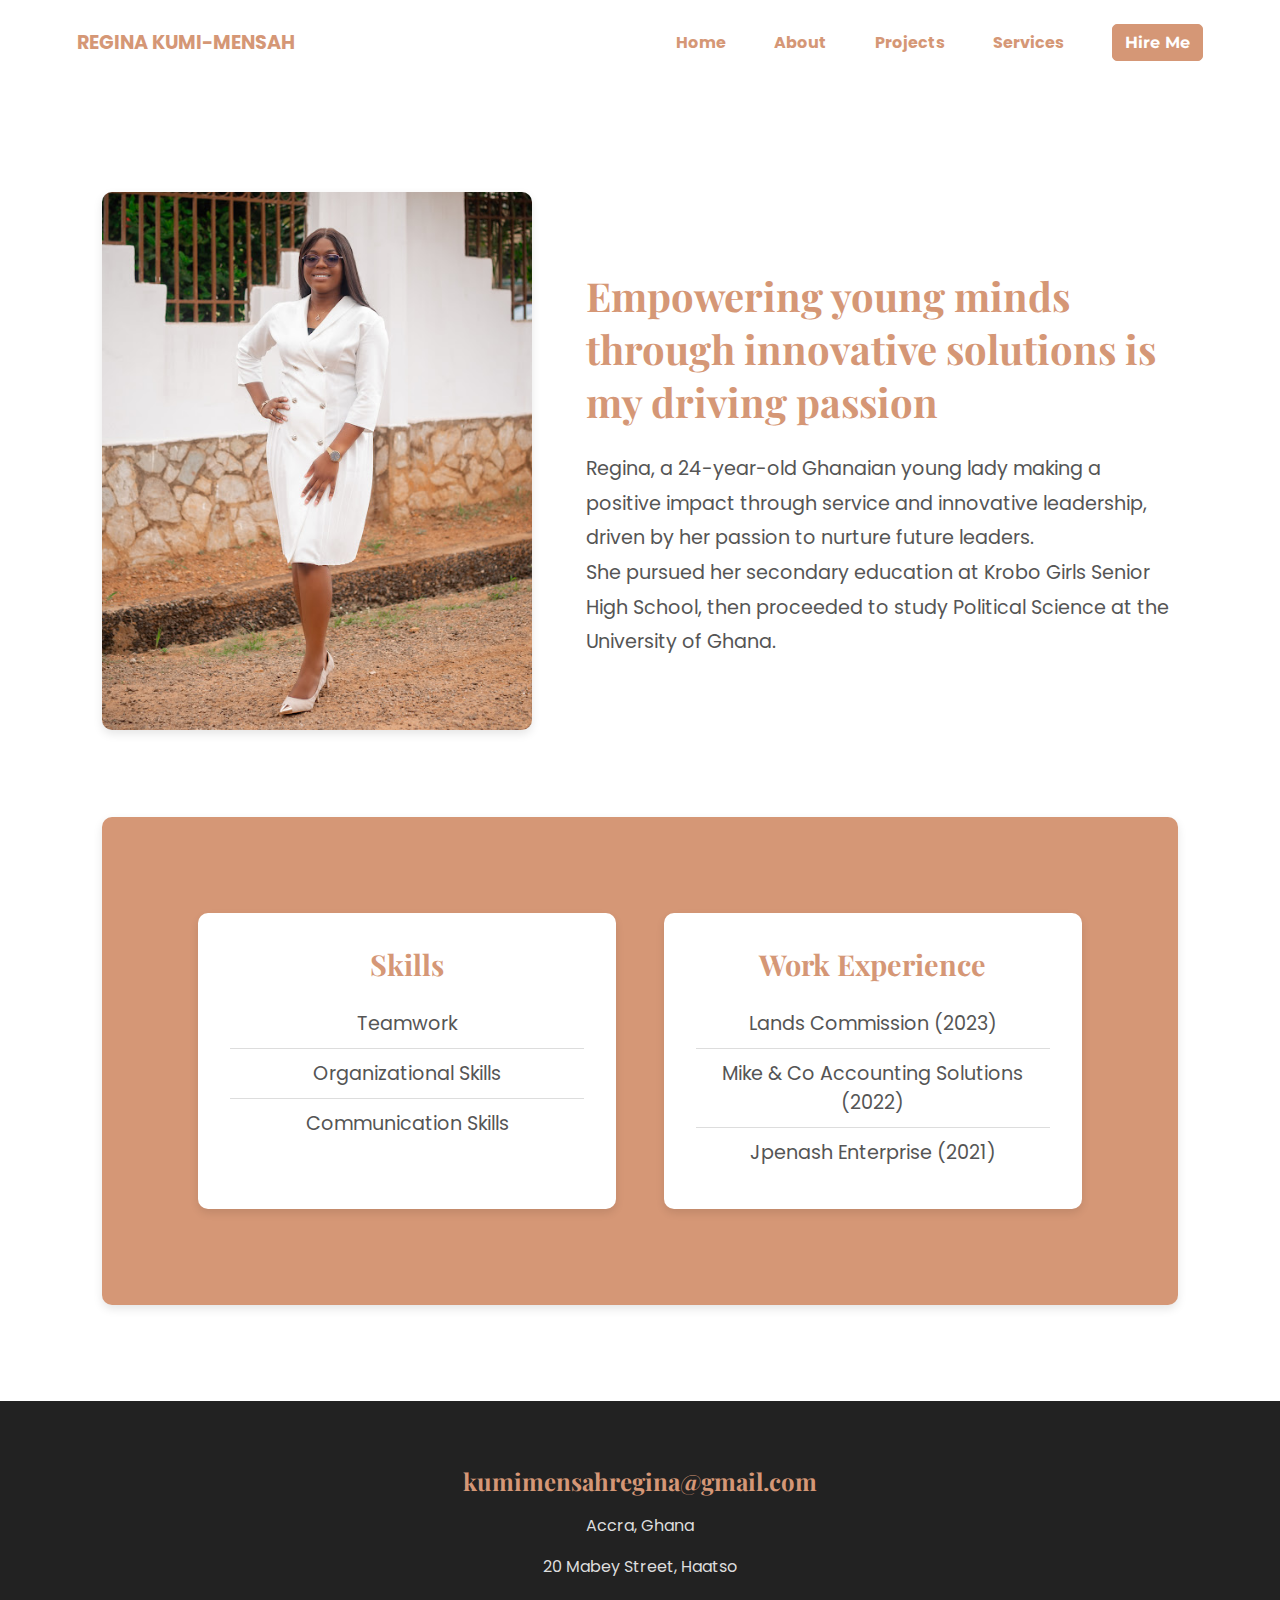
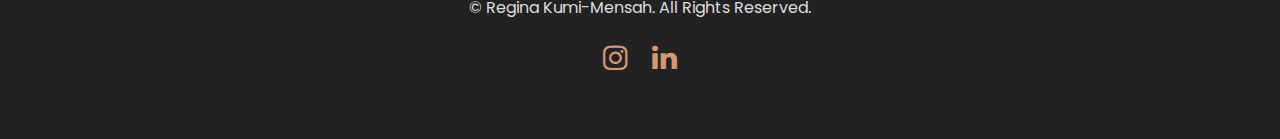
<file: about-me.html>
<!DOCTYPE html>
<html lang="en">

<head>
    <meta charset="UTF-8">
    <meta name="viewport" content="width=device-width, initial-scale=1.0">
    <title>Regina Kumi-Mensah | About Me</title>
    <link rel="stylesheet" href="https://cdnjs.cloudflare.com/ajax/libs/font-awesome/4.7.0/css/font-awesome.min.css" />
    <link rel="stylesheet" href="./styles.css" />
</head>

<body>
    <!-- Navigation -->
    <nav>
        <a href="/" class="logo">Regina Kumi-Mensah</a>
        <ul class="list-items">
            <li><a href="/">Home</a></li>
            <li><a href="./about-me.html">About</a></li>
            <li><a href="./projects.html">Projects</a></li>
            <li><a href="./services.html">Services</a></li>
            <a href="./contact.html" class="primary">Hire Me</a>
        </ul>
    </nav>

    <!-- About Me Section -->
    <section class="big-div">
        <!-- Image -->
        <div class="image-div">
            <img src="./images/Reggie2.png" alt="photo of Regina">
        </div>

        <!-- Intro Text -->
        <div class="image-text">
            <h1>Empowering young minds through innovative solutions is my driving passion</h1>
            <p>Regina, a 24-year-old Ghanaian young lady making a positive impact through service and innovative leadership, driven by her passion to nurture future leaders.</p>
            <p>She pursued her secondary education at Krobo Girls Senior High School, then proceeded to study Political Science at the University of Ghana.</p>
        </div>

        <div class="competency">
            <!-- Skills -->
            <div class="skills-section">
                <h2>Skills</h2>
                <ul>
                    <li>Teamwork</li>
                    <li>Organizational Skills</li>
                    <li>Communication Skills</li>
                </ul>
            </div>
        
            <!-- Work Experience -->
            <div class="work-experience">
                <h2>Work Experience</h2>
                <ul>
                    <li>Lands Commission (2023)</li>
                    <li>Mike & Co Accounting Solutions (2022)</li>
                    <li>Jpenash Enterprise (2021)</li>
                </ul>
            </div>
        </div>
        
    </section>

    <!-- Footer -->
    <footer>
        <h1>kumimensahregina@gmail.com</h1>
        <p>Accra, Ghana</p>
        <p>20 Mabey Street, Haatso</p>
        <p>&copy; Regina Kumi-Mensah. All Rights Reserved.</p>
        <div class="social-icons">
            <i class="fa fa-instagram" aria-hidden="true"></i>
            <i class="fa fa-linkedin" aria-hidden="true"></i>
        </div>
    </footer>

    <!-- Navbar Scroll Effect -->
    <script>
        window.addEventListener('scroll', function () {
            const navbar = document.querySelector('nav');
            if (window.scrollY > 50) {
                navbar.classList.add('scrolled');
            } else {
                navbar.classList.remove('scrolled');
            }
        });
    </script>
</body>

</html>
</file>
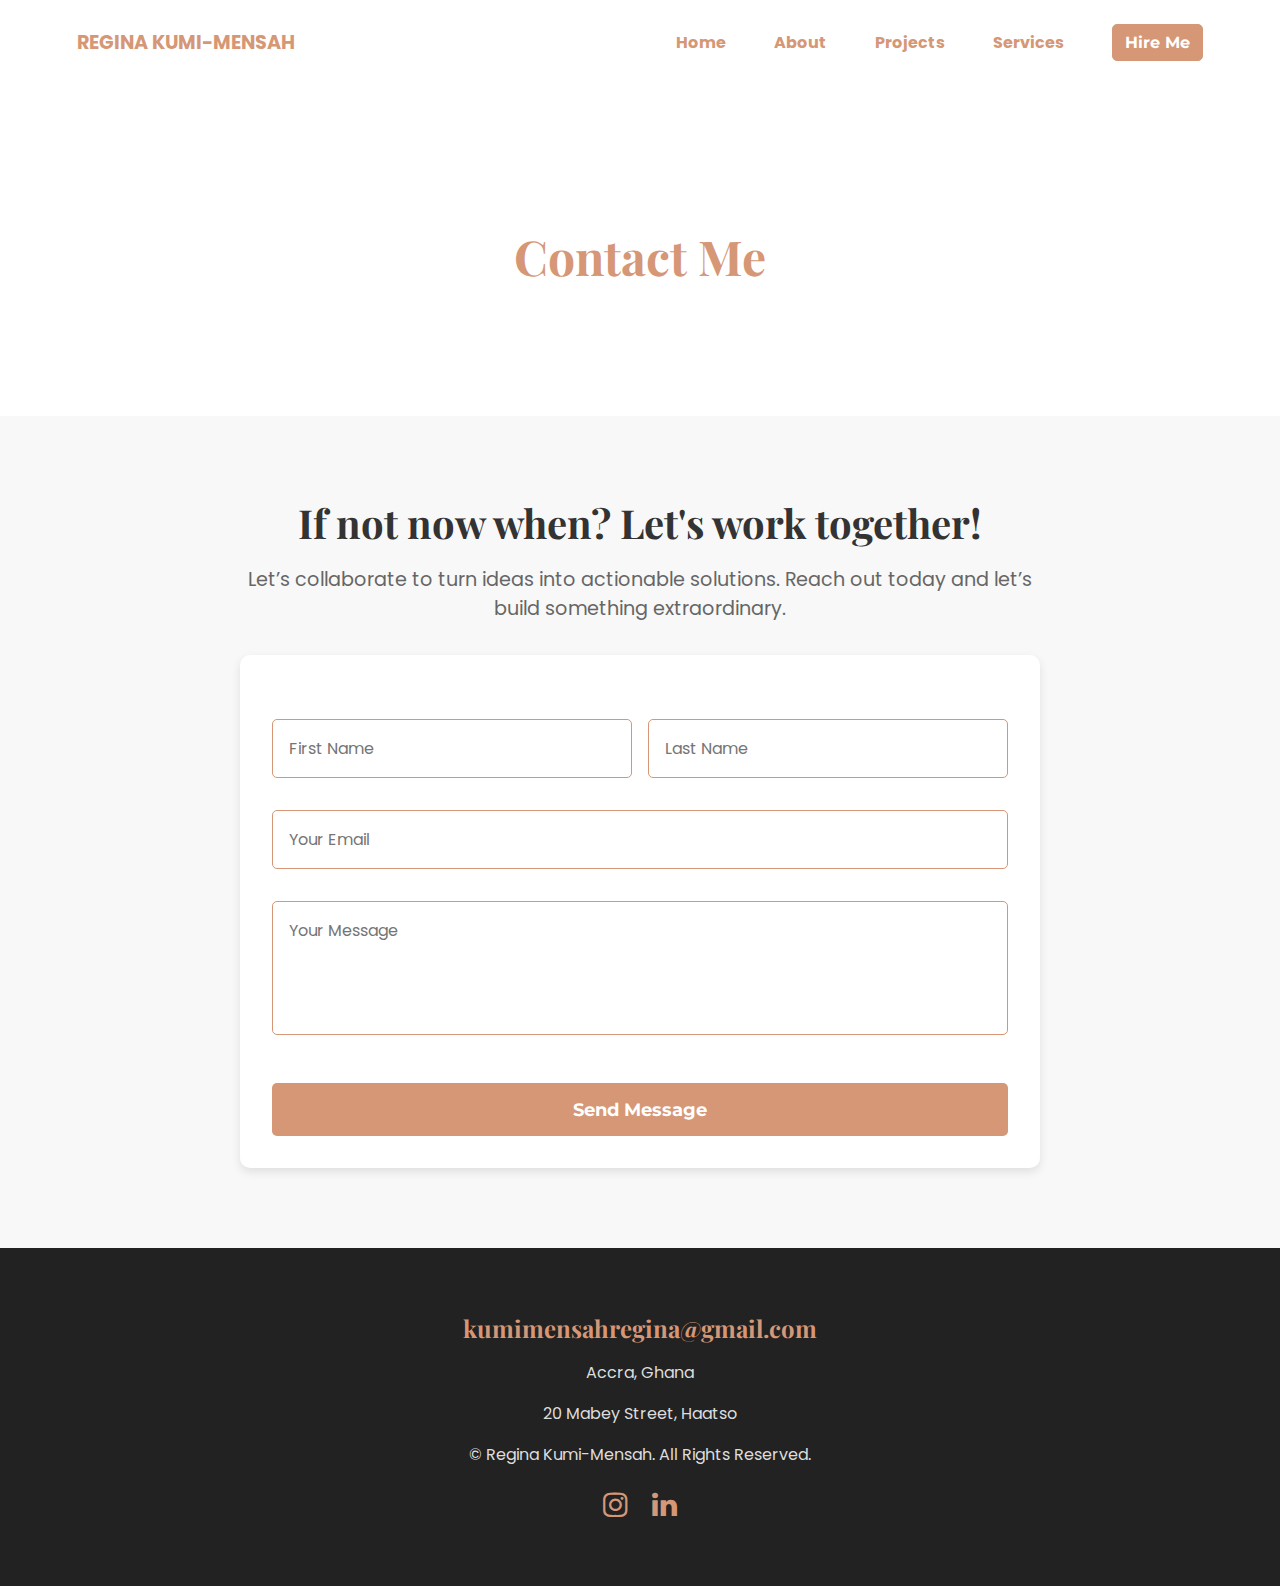
<file: contact.html>
<!DOCTYPE html>
<html lang="en">

<head>
    <meta charset="UTF-8">
    <meta name="viewport" content="width=device-width, initial-scale=1.0">
    <title>Regina Kumi-Mensah | About Me</title>
    <link rel="stylesheet" href="https://cdnjs.cloudflare.com/ajax/libs/font-awesome/4.7.0/css/font-awesome.min.css" />
    <link rel="stylesheet" href="./styles.css" />
</head>

<body>
    <!-- Navigation -->
    <nav>
        <a href="/" class="logo">Regina Kumi-Mensah</a>
        <ul class="list-items">
            <li><a href="/">Home</a></li>
            <li><a href="./about-me.html">About</a></li>
            <li><a href="./projects.html">Projects</a></li>
            <li><a href="./services.html">Services</a></li>
            <a href="./contact.html" class="primary">Hire Me</a>
        </ul>
    </nav>

    <header>
        <h1>Contact Me</h1>
    </header>

    <section class="fifth-section map">
        <div class="container">
            <div class="contact-text">
                <h1>If not now when? Let's work together!</h1>
                <p>Let’s collaborate to turn ideas into actionable solutions. Reach out today and let’s build something
                    extraordinary.</p>
            </div>
            <div class="contact-form">
                <form action="">
                    <div class="input-group">
                        <input type="text" id="fname" name="fname" placeholder="First Name" required>
                        <input type="text" id="lname" name="lname" placeholder="Last Name" required>
                    </div>
                    <input type="email" id="email" name="email" placeholder="Your Email" required>
                    <textarea id="message" name="message" rows="4" placeholder="Your Message" required></textarea>
                    <button type="submit" class="primary">Send Message</button>
                </form>
            </div>
        </div>
    </section>

    <footer>
        <h1>kumimensahregina@gmail.com</h1>
        <p>Accra, Ghana</p>
        <p>20 Mabey Street, Haatso</p>
        <p>&copy; Regina Kumi-Mensah. All Rights Reserved.</p>
        <div class="social-icons">
            <i class="fa fa-instagram" aria-hidden="true"></i>
            <i class="fa fa-linkedin" aria-hidden="true"></i>
        </div>
    </footer>

    <!-- Navbar Scroll Effect -->
    <script>
        window.addEventListener('scroll', function () {
            const navbar = document.querySelector('nav');
            if (window.scrollY > 50) {
                navbar.classList.add('scrolled');
            } else {
                navbar.classList.remove('scrolled');
            }
        });
    </script>
</body>

</html>
</file>
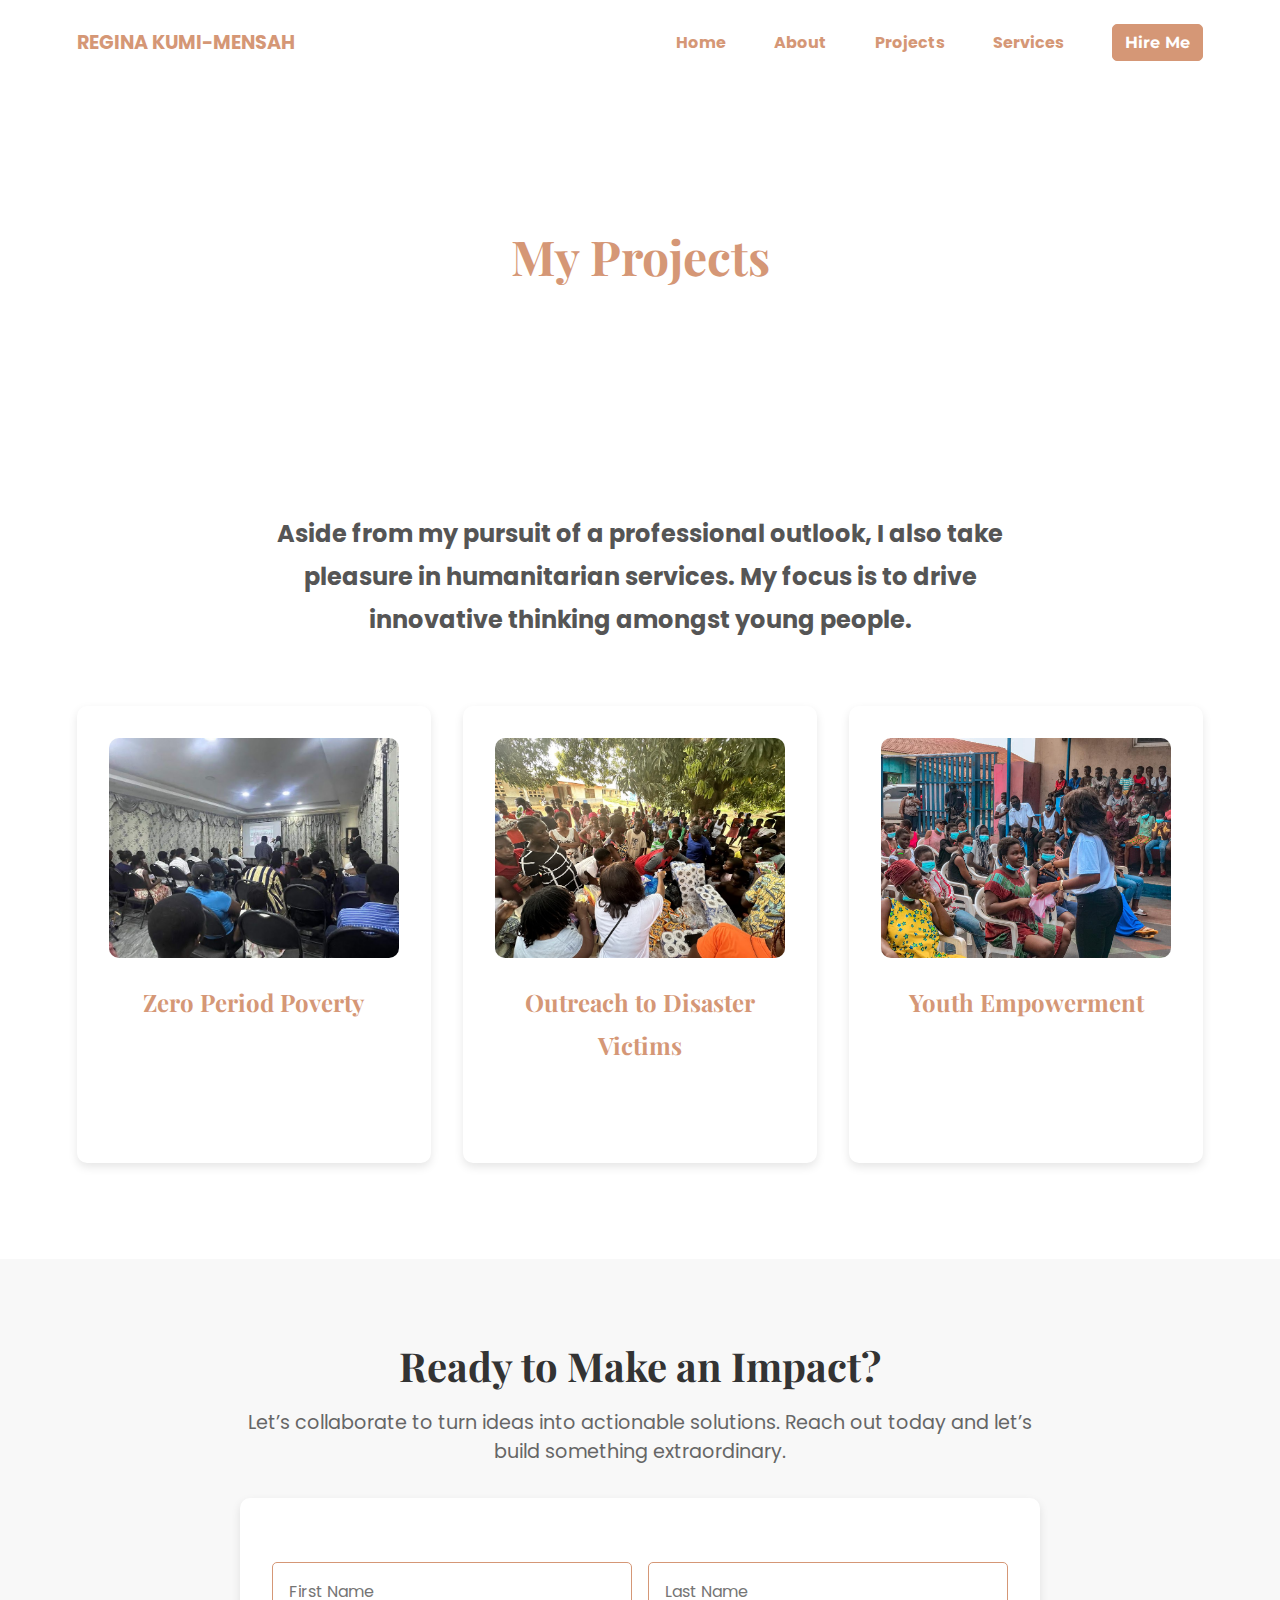
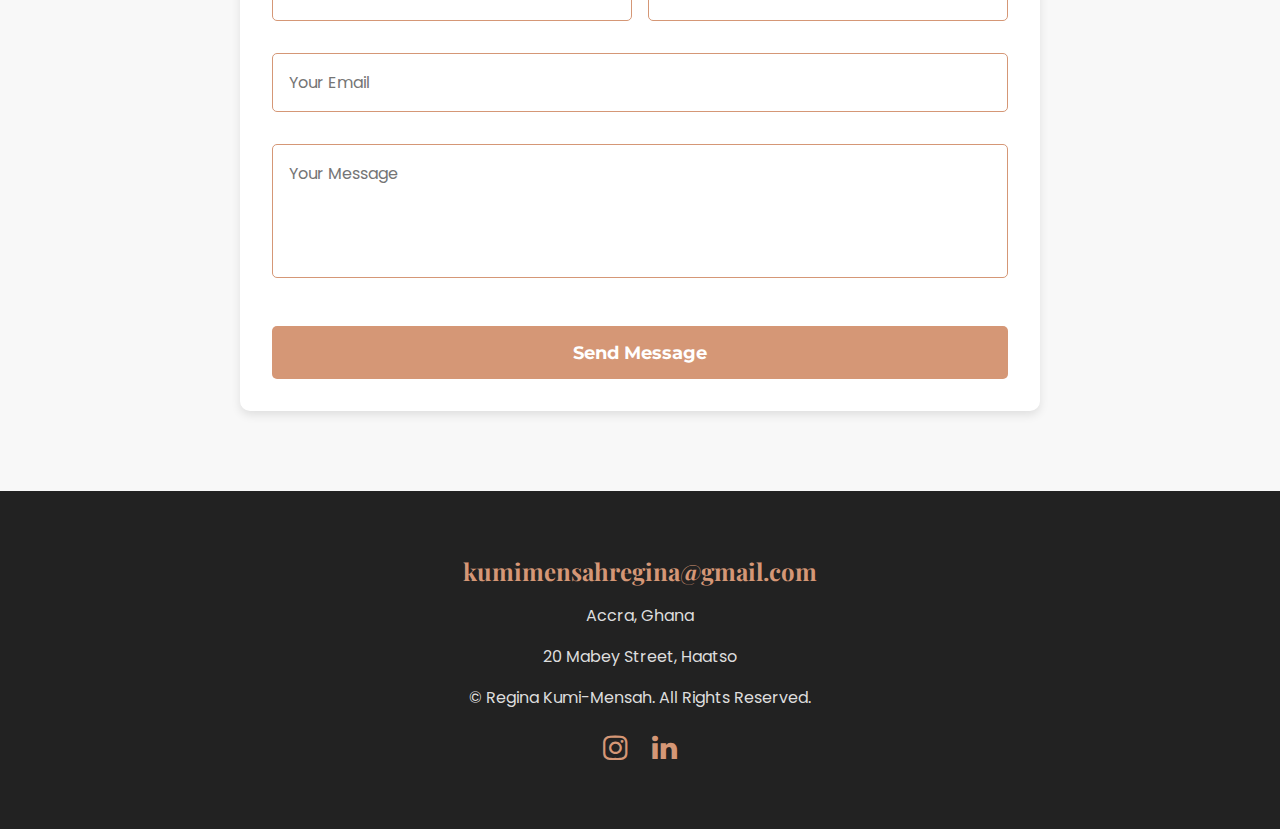
<file: projects.html>
<!DOCTYPE html>
<html lang="en">

<head>
    <meta charset="UTF-8">
    <meta name="viewport" content="width=device-width, initial-scale=1.0">
    <title>Regina Kumi-Mensah | About Me</title>
    <link rel="stylesheet" href="https://cdnjs.cloudflare.com/ajax/libs/font-awesome/4.7.0/css/font-awesome.min.css" />
    <link rel="stylesheet" href="./styles.css" />
</head>

<body>
    <!-- Navigation -->
    <nav>
        <a href="/" class="logo">Regina Kumi-Mensah</a>
        <ul class="list-items">
            <li><a href="/">Home</a></li>
            <li><a href="./about-me.html">About</a></li>
            <li><a href="./projects.html">Projects</a></li>
            <li><a href="./services.html">Services</a></li>
            <a href="./contact.html" class="primary">Hire Me</a>
        </ul>
    </nav>

    <header>
        <h1>My Projects</h1>
    </header>

    <section class="project-section">
        <h2>
            Aside from my pursuit of a professional outlook, I also take pleasure in humanitarian services.
            My focus is to drive innovative thinking amongst young people.
        </h2>

        <div class="bigger-project-div">
            <!-- Project 1 -->
            <div class="project">
                <img src="./images/zp.png" alt="Zero Period Poverty Project">
                <h2>Zero Period Poverty</h2>
            </div>

            <!-- Project 2 -->
            <div class="project">
                <img src="./images/outreach.png" alt="Outreach to Disaster Project">
                <h2>Outreach to Disaster Victims</h2>
            </div>

            <!-- Project 3 -->
            <div class="project">
                <img src="./images/youth.jpg" alt="Youth Empowerment Project">
                <h2>Youth Empowerment</h2>
            </div>
        </div>
    </section>

    <section class="fifth-section">
        <div class="container">
            <div class="contact-text">
                <h1>Ready to Make an Impact?</h1>
                <p>Let’s collaborate to turn ideas into actionable solutions. Reach out today and let’s build something
                    extraordinary.</p>
            </div>
            <div class="contact-form">
                <form action="">
                    <div class="input-group">
                        <input type="text" id="fname" name="fname" placeholder="First Name" required>
                        <input type="text" id="lname" name="lname" placeholder="Last Name" required>
                    </div>
                    <input type="email" id="email" name="email" placeholder="Your Email" required>
                    <textarea id="message" name="message" rows="4" placeholder="Your Message" required></textarea>
                    <button type="submit" class="primary">Send Message</button>
                </form>
            </div>
        </div>
    </section>

    <footer>
        <h1>kumimensahregina@gmail.com</h1>
        <p>Accra, Ghana</p>
        <p>20 Mabey Street, Haatso</p>
        <p>&copy; Regina Kumi-Mensah. All Rights Reserved.</p>
        <div class="social-icons">
            <i class="fa fa-instagram" aria-hidden="true"></i>
            <i class="fa fa-linkedin" aria-hidden="true"></i>
        </div>
    </footer>

    <!-- Navbar Scroll Effect -->
    <script>
        window.addEventListener('scroll', function () {
            const navbar = document.querySelector('nav');
            if (window.scrollY > 50) {
                navbar.classList.add('scrolled');
            } else {
                navbar.classList.remove('scrolled');
            }
        });
    </script>
</body>

</html>
</file>
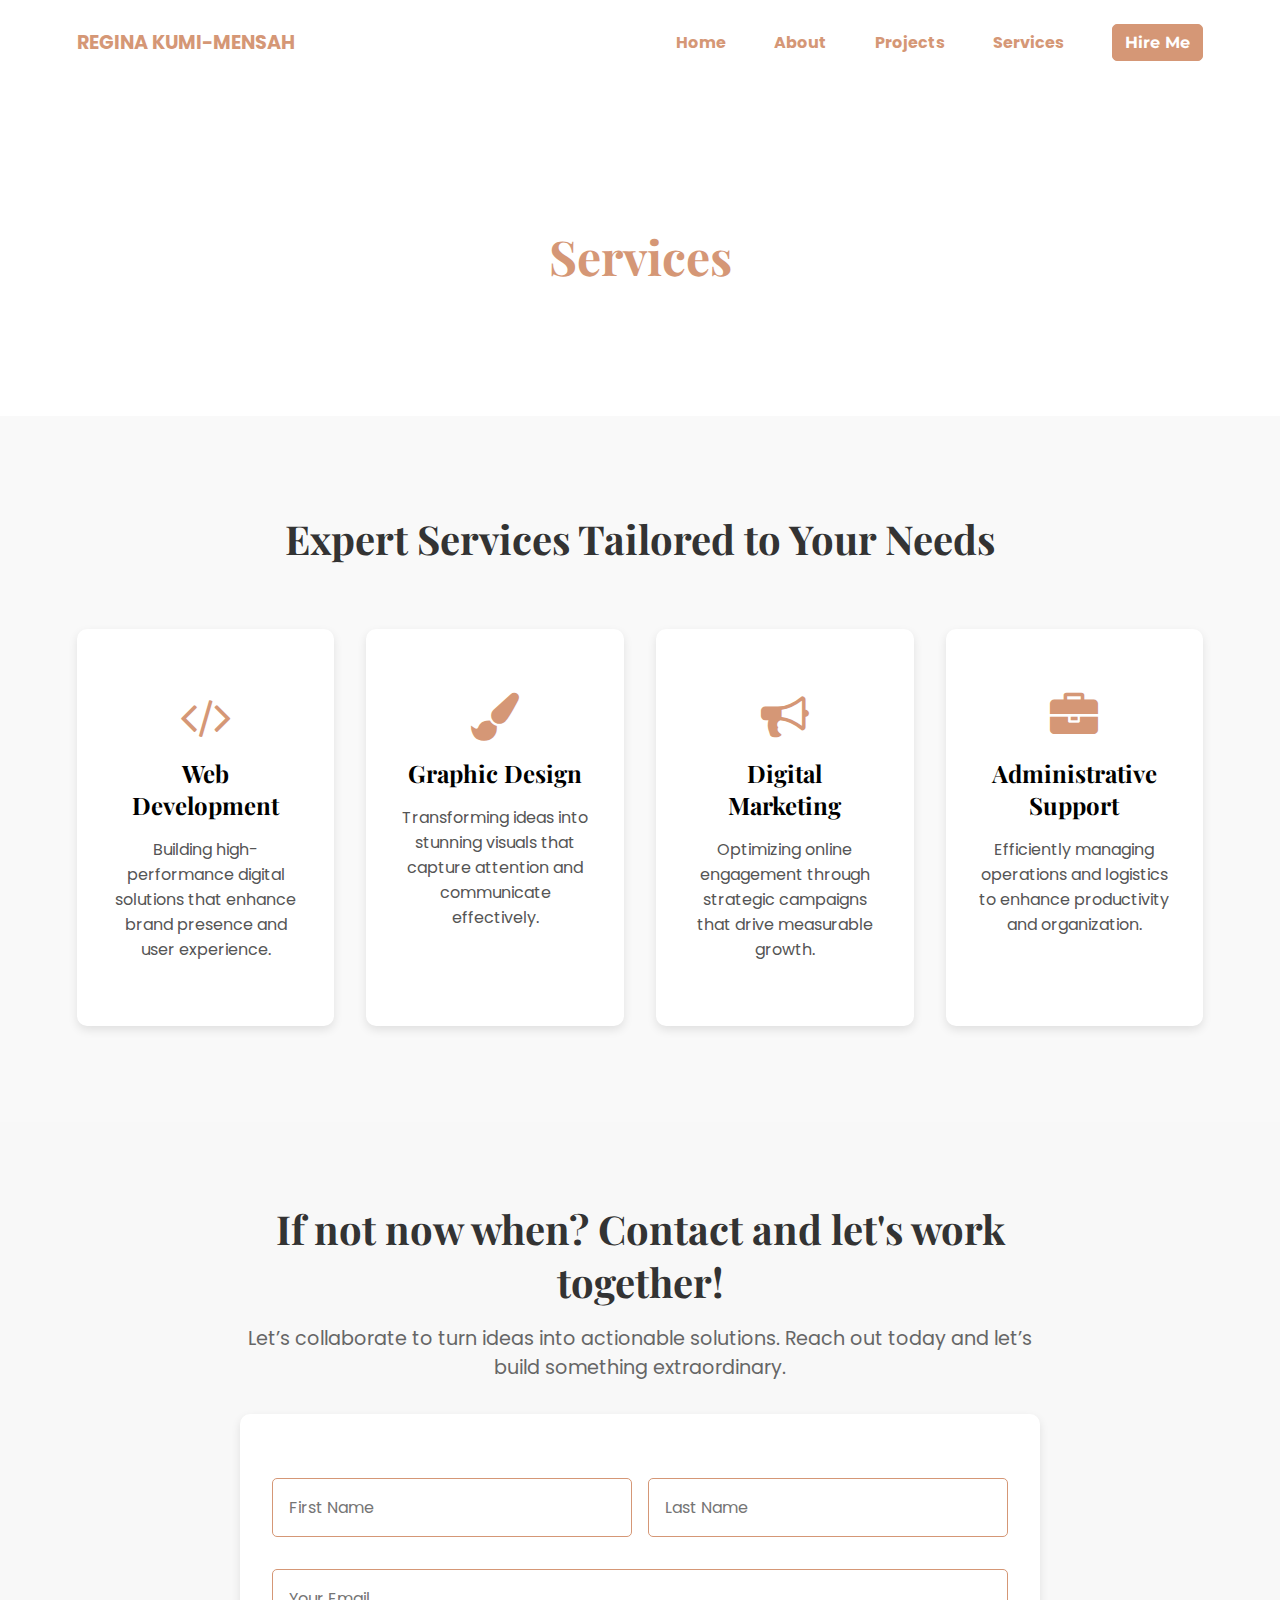
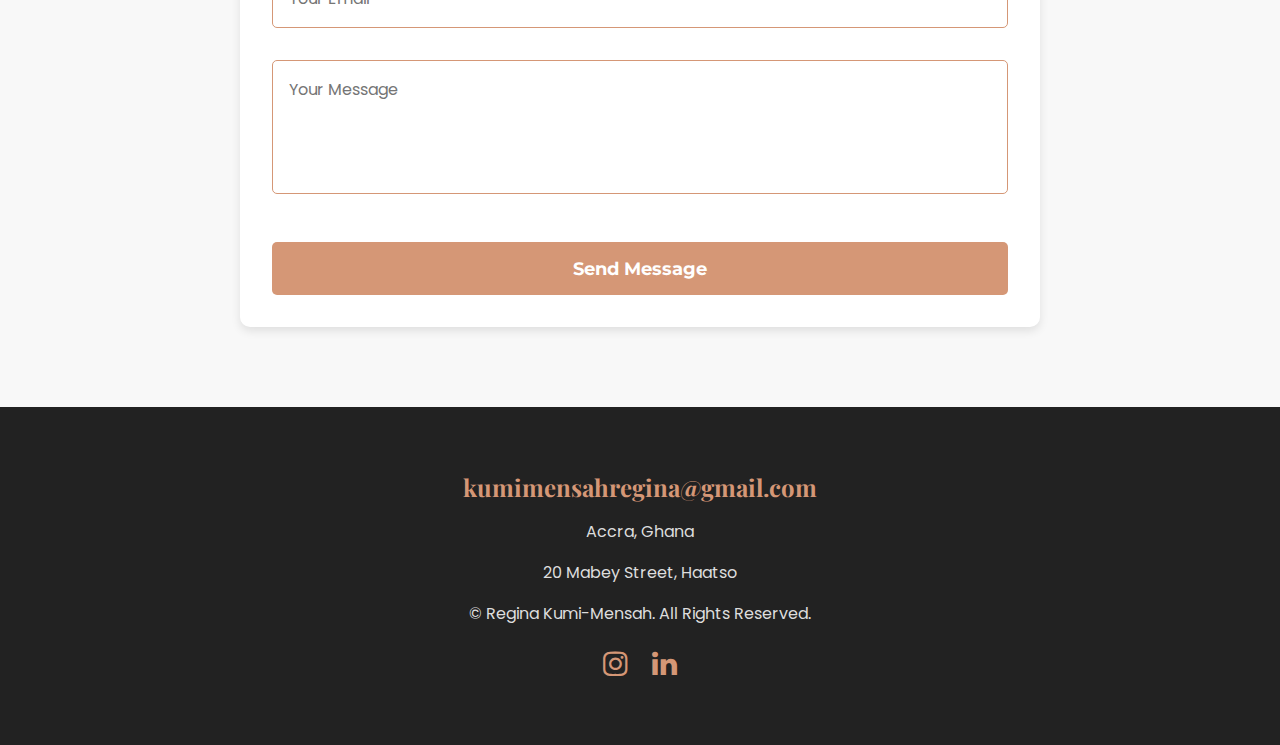
<file: services.html>
<!DOCTYPE html>
<html lang="en">

<head>
    <meta charset="UTF-8">
    <meta name="viewport" content="width=device-width, initial-scale=1.0">
    <title>Regina Kumi-Mensah | About Me</title>
    <link rel="stylesheet" href="https://cdnjs.cloudflare.com/ajax/libs/font-awesome/4.7.0/css/font-awesome.min.css" />
    <link rel="stylesheet" href="./styles.css" />
</head>

<body>
    <!-- Navigation -->
    <nav>
        <a href="/" class="logo">Regina Kumi-Mensah</a>
        <ul class="list-items">
            <li><a href="/">Home</a></li>
            <li><a href="./about-me.html">About</a></li>
            <li><a href="./projects.html">Projects</a></li>
            <li><a href="./services.html">Services</a></li>
            <a href="./contact.html" class="primary">Hire Me</a>
        </ul>
    </nav>

    <header>
        <h1>Services</h1>
    </header>

    <section class="third-section">
        <h1>Expert Services Tailored to Your Needs</h1>
        <div class="bigger-div">
            <div class="card">
                <i class="fa fa-code fa-4x"></i>
                <h2>Web Development</h2>
                <p>Building high-performance digital solutions that enhance brand presence and user experience.</p>
            </div>
    
            <div class="card">
                <i class="fa fa-paint-brush fa-4x"></i>
                <h2>Graphic Design</h2>
                <p>Transforming ideas into stunning visuals that capture attention and communicate effectively.</p>
            </div>
    
            <div class="card">
                <i class="fa fa-bullhorn fa-4x"></i>
                <h2>Digital Marketing</h2>
                <p>Optimizing online engagement through strategic campaigns that drive measurable growth.</p>
            </div>
    
            <div class="card">
                <i class="fa fa-briefcase fa-4x"></i>
                <h2>Administrative Support</h2>
                <p>Efficiently managing operations and logistics to enhance productivity and organization.</p>
            </div>
        </div>
    </section>
    
    <section class="fifth-section map">
        <div class="container">
            <div class="contact-text">
                <h1>If not now when? Contact and let's work together!</h1>
                <p>Let’s collaborate to turn ideas into actionable solutions. Reach out today and let’s build something
                    extraordinary.</p>
            </div>
            <div class="contact-form">
                <form action="">
                    <div class="input-group">
                        <input type="text" id="fname" name="fname" placeholder="First Name" required>
                        <input type="text" id="lname" name="lname" placeholder="Last Name" required>
                    </div>
                    <input type="email" id="email" name="email" placeholder="Your Email" required>
                    <textarea id="message" name="message" rows="4" placeholder="Your Message" required></textarea>
                    <button type="submit" class="primary">Send Message</button>
                </form>
            </div>
        </div>
    </section>

    <footer>
        <h1>kumimensahregina@gmail.com</h1>
        <p>Accra, Ghana</p>
        <p>20 Mabey Street, Haatso</p>
        <p>&copy; Regina Kumi-Mensah. All Rights Reserved.</p>
        <div class="social-icons">
            <i class="fa fa-instagram" aria-hidden="true"></i>
            <i class="fa fa-linkedin" aria-hidden="true"></i>
        </div>
    </footer>

    <!-- Navbar Scroll Effect -->
    <script>
        window.addEventListener('scroll', function () {
            const navbar = document.querySelector('nav');
            if (window.scrollY > 50) {
                navbar.classList.add('scrolled');
            } else {
                navbar.classList.remove('scrolled');
            }
        });
    </script>
</body>

</html>
</file>
<file: styles.css>
/* ============================= */
/*            IMPORTS            */
/* ============================= */
@import url('https://fonts.googleapis.com/css2?family=Montserrat:ital,wght@0,100..900;1,100..900&family=Playfair+Display:ital,wght@0,400..900;1,400..900&family=Poppins:ital,wght@0,100;0,200;0,300;0,400;0,500;0,600;0,700;0,800;0,900;1,100;1,200;1,300;1,400;1,500;1,600;1,700;1,800;1,900&display=swap');

/* ============================= */
/*       GLOBAL STYLES           */
/* ============================= */

* {
    padding: 0;
    margin: 0;
    font-family: "Poppins", sans-serif;
    box-sizing: border-box;
}

h1,
h2,
h3 {
    font-family: "Playfair Display", serif;
}

button,
.primary {
    font-family: "Montserrat", sans-serif;
    font-weight: 600;
}

a {
    cursor: pointer;
    text-decoration: none;
}

/* ============================= */
/*       NAVIGATION BAR          */
/* ============================= */

nav {
    display: flex;
    padding: 1.5rem 6vw;
    background-color: #fff;
    transition: box-shadow 0.3s ease-in-out;
    justify-content: space-between;
    font-size: 1em;
    align-items: center;
    position: fixed;
    top: 0;
    left: 0;
    width: 100%;
    z-index: 1000;
}

nav.scrolled {
    box-shadow: 0px 4px 6px rgba(0, 0, 0, 0.1);
}

nav a {
    color: #d59776;
    font-weight: bold;
}

.primary {
    padding: 8px 12px;
    background-color: #d59776;
    color: #fff;
    border-radius: 5px;
    font-weight: bold;
    border: 1px solid #d59776;
    transition: all 0.3s;
}

.primary:hover{
    background: #b97a5f;
    border-color: #b97a5f;
}

nav .logo {
    font-size: 1.2em;
    text-transform: uppercase;
}

.list-items {
    list-style-type: none;
    display: flex;
    column-gap: 3rem;
    align-items: center;
}

/* ============================= */
/*         HERO SECTION          */
/* ============================= */

.first-section {
    display: flex;
    padding: 6rem 50px 0 50px;
    align-items: center;
    min-height: 82vh;
    justify-content: center;
}

.hello-text {
    font-size: 6em;
    color: #d59776;
}

.landing-left {
    display: flex;
    flex-direction: column;
    row-gap: 3rem;
    width: 55%;
}

.landing-left p {
    color: #d59776;
    font-family: "Poppins", sans-serif;
    font-size: 1.5em;
}

.landing-left>div>a {
    padding: 16px;
    border: 2px solid #d59776;
}

.landing-btn {
    background-color: transparent;
    margin-right: 1rem;
    color: #d59776;
    font-family: "Poppins", sans-serif;
    font-size: 1em;
}

.landing-btn:hover{
    color: #fff;
}

.first-section img {
    width: 40%;
    align-self: flex-end;
}

/* Particle.js Styling */
#particles-js {
    position: absolute;
    width: 100%;
    height: 100%;
    top: 0;
    left: 0;
    z-index: 0;
    pointer-events: none;
}

.first-section {
    position: relative;
    overflow: hidden;
}

.landing-left, .first-section img {
    position: relative;
    z-index: 1;
}


/* ============================= */
/*        ABOUT SECTION          */
/* ============================= */

.second-section {
    padding: 10rem 6rem;
    background-color: #d59776;
    color: #fff;
    display: flex;
    column-gap: 5rem;
    background-image: url("https://www.transparenttextures.com/patterns/diamond-upholstery.png");
    background-attachment: fixed;
}

.second-text {
    width: 50%;
}

.second-text h2 {
    font-size: 1.5em;
    margin-bottom: 2rem;
}

.second-text a {
    color: #fff;
    font-size: 1.2em;
    text-decoration: underline;
}

.second-text p {
    font-family: "Poppins", sans-serif;
}

/* ============================= */
/*       SERVICES SECTION        */
/* ============================= */

.third-section {
    text-align: center;
    padding: 6rem 6vw;
    background-color: #f9f9f9;
}

.third-section h1 {
    font-size: 2.5rem;
    margin-bottom: 4rem;
    color: #333;
}

.bigger-div {
    display: grid;
    grid-template-columns: repeat(auto-fit, minmax(250px, 1fr));
    gap: 2rem;
}

.card {
    background: #fff;
    padding: 4rem 2rem;
    border-radius: 10px;
    box-shadow: 0px 4px 10px rgba(0, 0, 0, 0.1);
    transition: transform 0.3s ease-in-out;
    text-align: center;
}

.card:hover {
    transform: translateY(-10px);
}

.card i {
    font-size: 3rem;
    color: #d59776;
    margin-bottom: 1rem;
}

.card h2 {
    font-size: 1.5rem;
    margin-bottom: 1rem;
}

.card p {
    font-size: 1rem;
    color: #555;
}

/* ============================= */
/*        CTA SECTION            */
/* ============================= */

.fourth-section {
    text-align: center;
    padding: 7rem;
    background-color: #d59776;
    color: #fff;
    background-image: url("https://www.transparenttextures.com/patterns/diamond-upholstery.png");
    background-attachment: fixed;
}

.fourth-section button {
    padding: 1rem 2rem;
    font-size: 1.2em;
    background: #fff;
    color: #d59776;
    border: none;
    cursor: pointer;
    border-radius: 5px;
    margin-top: 1rem;
}

.fourth-section button:hover{
    background-color: #d59776;
    color: #fff;
}

/* ============================= */
/*        CONTACT SECTION        */
/* ============================= */

.fifth-section {
    text-align: center;
    padding: 5rem 3rem;
    background: #f8f8f8;
}

.fifth-section form {
    margin-top: 2rem;
    display: flex;
    flex-direction: column;
    align-items: center;
    gap: 1rem;
}

.fifth-section input {
    padding: 10px;
    width: 50%;
    border: 1px solid #d59776;
    border-radius: 5px;
}

.fifth-section input[type="submit"],
.fifth-section button {
    padding: 1rem 2rem;
    background: #d59776;
    color: white;
    border: none;
    cursor: pointer;
    font-size: 1.1em;
    border-radius: 5px;
    margin-top: 1rem;
}

fifth-section {
    padding: 6rem 10vw;
    background: #f8f8f8;
    text-align: center;
}

.container {
    max-width: 800px;
    margin: 0 auto;
}

.contact-text h1 {
    font-size: 2.5rem;
    font-family: "Playfair Display", serif;
    color: #333;
    margin-bottom: 1rem;
}

.contact-text p {
    font-size: 1.2rem;
    font-family: "Poppins", sans-serif;
    color: #666;
    margin-bottom: 2rem;
}

.contact-form {
    background: #fff;
    padding: 2rem;
    border-radius: 10px;
    box-shadow: 0px 4px 10px rgba(0, 0, 0, 0.1);
}

.input-group {
    display: flex;
    gap: 1rem;
    width: 100%;
}

.input-group input {
    flex: 1;
}

.contact-form input,
.contact-form textarea {
    width: 100%;
    padding: 1rem;
    margin-bottom: 1rem;
    border: 1px solid #d59776;
    border-radius: 5px;
    font-size: 1rem;
    font-family: "Poppins", sans-serif;
}

.contact-form textarea {
    resize: none;
}

.contact-form button {
    width: 100%;
    padding: 1rem;
    background: #d59776;
    color: white;
    font-size: 1.1rem;
    font-weight: bold;
    border: none;
    border-radius: 5px;
    cursor: pointer;
    transition: background 0.3s;
}

.contact-form button:hover {
    background: #b97a5f;
}

/* ============================= */
/*        FOOTER SECTION         */
/* ============================= */

footer {
    text-align: center;
    background: #222;
    color: white;
    padding: 3rem 2rem;
}

footer h1 {
    color: #d59776;
    font-size: 1.5em;
}

footer p {
    margin-top: 1rem;
}

footer .fa {
    margin-left: 1rem;
    font-size: 1.5em;
    cursor: pointer;
}

/* ============================= */
/*        ANIMATIONS             */
/* ============================= */

@keyframes cloudyBackground {
    0% {
        background-position: 0% 0%;
    }

    50% {
        background-position: 100% 100%;
    }

    100% {
        background-position: 0% 0%;
    }
}


/* ============================= */
/*            ABOUT PAGE         */
/* ============================= */

.about-header {
    text-align: center;
    padding: 5rem 2rem;
    background: #f9f9f9;
    color: #333;
}

.about-header h1 {
    font-size: 3rem;
    font-family: "Playfair Display", serif;
    font-weight: bold;
    color: #d59776;
}

/* ============================= */
/*        ABOUT SECTION          */
/* ============================= */

.big-div {
    display: flex;
    flex-wrap: wrap;
    align-items: center;
    justify-content: space-between;
    padding: 6rem 8vw;
    gap: 3rem;
    background: #fff;
    margin-top: 6rem;
}

/* IMAGE SECTION */
.image-div {
    flex: 1;
    max-width: 40%;
}

.image-div img {
    width: 100%;
    border-radius: 10px;
    box-shadow: 0px 4px 10px rgba(0, 0, 0, 0.1);
}

/* TEXT CONTENT */
.image-text {
    flex: 1;
    max-width: 55%;
}

.image-text h1 {
    font-size: 2.5rem;
    color: #d59776;
    margin-bottom: 1.5rem;
}

.image-text p {
    font-size: 1.2rem;
    line-height: 1.8;
    color: #555;
}

/* SKILLS & WORK EXPERIENCE */
.big-div div:not(.image-div, .image-text, .skills-section, .work-experience) {
    width: 100%;
    margin-top: 2rem;
    background: #f8f8f8;
    padding: 2rem;
    border-radius: 10px;
    box-shadow: 0px 4px 6px rgba(0, 0, 0, 0.1);
}

.big-div h2 {
    font-size: 2rem;
    color: #d59776;
    margin-bottom: 1rem;
}

.big-div ul {
    list-style: none;
    padding: 0;
}

.big-div li {
    font-size: 1.2rem;
    color: #333;
    padding: 5px 0;
    position: relative;
    padding-left: 20px;
}

.competency {
    display: flex;
    justify-content: space-between;
    gap: 3rem;
    padding: 6rem !important;
    background-color: #d59776 !important;
    border-radius: 10px !important;
    box-shadow: 0px 4px 10px rgba(0, 0, 0, 0.1) !important;
    background-image: url("https://www.transparenttextures.com/patterns/diamond-upholstery.png") !important;
}

.skills-section,
.work-experience {
    flex: 1;
    background: white;
    padding: 2rem;
    border-radius: 10px;
    box-shadow: 0px 4px 8px rgba(0, 0, 0, 0.1);
    text-align: center;
}

.skills-section h2,
.work-experience h2 {
    font-size: 1.8rem;
    color: #d59776;
    margin-bottom: 1rem;
}

.skills-section ul,
.work-experience ul {
    list-style: none;
    padding: 0;
}

.skills-section li,
.work-experience li {
    font-size: 1.2rem;
    color: #555;
    padding: 10px;
    border-bottom: 1px solid #ddd;
    transition: all 0.3s ease-in-out;
}

.skills-section li:last-child,
.work-experience li:last-child {
    border-bottom: none;
}

.skills-section li:hover,
.work-experience li:hover {
    background: #f5ebe4;
    color: #d59776;
    transform: translateX(5px);
}


/* ============================= */
/*          FOOTER SECTION       */
/* ============================= */

footer {
    text-align: center;
    background: #222;
    color: white;
    padding: 4rem 2rem;
}

footer h1 {
    color: #d59776;
    font-size: 1.5rem;
    font-weight: bold;
}

footer p {
    margin-top: 1rem;
    font-size: 1rem;
    color: #ddd;
}

/* Social Icons */
.social-icons {
    margin-top: 1.5rem;
}

.social-icons i {
    font-size: 1.8rem;
    color: #d59776;
    margin: 0 10px;
    transition: transform 0.3s ease-in-out;
}

.social-icons i:hover {
    transform: scale(1.2);
}

/* ============================= */
/*         RESPONSIVENESS        */
/* ============================= */

@media screen and (max-width: 1024px) {
    .big-div {
        flex-direction: column;
        align-items: center;
        text-align: center;
    }

    .image-div,
    .image-text {
        max-width: 100%;
    }
}

@media screen and (max-width: 768px) {
    .about-header h1 {
        font-size: 2.5rem;
    }

    .image-text h1 {
        font-size: 2rem;
    }

    .big-div li {
        font-size: 1rem;
    }

    .social-icons i {
        font-size: 1.5rem;
    }
}

/* ============================= */
/*        PROJECTS SECTION       */
/* ============================= */

header {
    text-align: center;
    padding: 8rem 2rem;
    background: #fff;
    color: #333;
    margin-top: 6rem;
}

header h1 {
    font-size: 3rem;
    font-family: "Playfair Display", serif;
    font-weight: bold;
    color: #d59776;
}

.project-section {
    text-align: center;
    padding: 6rem 6vw;
    background-color: #fff;
    background-image: url("https://www.transparenttextures.com/patterns/transparent-square-tiles.png");
    background-attachment: fixed;
}

.project-section h2 {
    font-size: 1.5rem;
    margin-bottom: 4rem;
    color: #555;
    max-width: 800px;
    margin-left: auto;
    margin-right: auto;
    line-height: 1.8;
    font-family: "Poppins", sans-serif;
}

.bigger-project-div {
    display: grid;
    grid-template-columns: repeat(auto-fit, minmax(300px, 1fr));
    gap: 2rem;
    justify-content: center;
    align-items: center;
}

.project {
    background: #fff;
    padding: 2rem;
    border-radius: 10px;
    box-shadow: 0px 4px 10px rgba(0, 0, 0, 0.1);
    transition: transform 0.3s ease-in-out, box-shadow 0.3s ease-in-out;
    text-align: center;
    min-height: 100%;
}

.project:hover {
    transform: translateY(-10px);
    box-shadow: 0px 6px 15px rgba(0, 0, 0, 0.2);
}

.project img {
    width: 100%;
    height: 220px;
    object-fit: cover;
    border-radius: 10px;
    margin-bottom: 1rem;
}

.project h2 {
    font-size: 1.5rem;
    color: #d59776;
    font-weight: bold;
    font-family: "Playfair Display", serif;
}

.map {
    background-image: url("https://www.transparenttextures.com/patterns/cartographer.png");
    background-blend-mode: difference;
    background-attachment: fixed;
}

/* ============================= */
/*        RESPONSIVENESS         */
/* ============================= */

@media screen and (max-width: 768px) {
    .bigger-project-div {
        grid-template-columns: 1fr;
    }

    header h1 {
        font-size: 2.5rem;
    }

    .project-section h2 {
        font-size: 1.2rem;
        padding: 0 2rem;
    }
}
</file>
